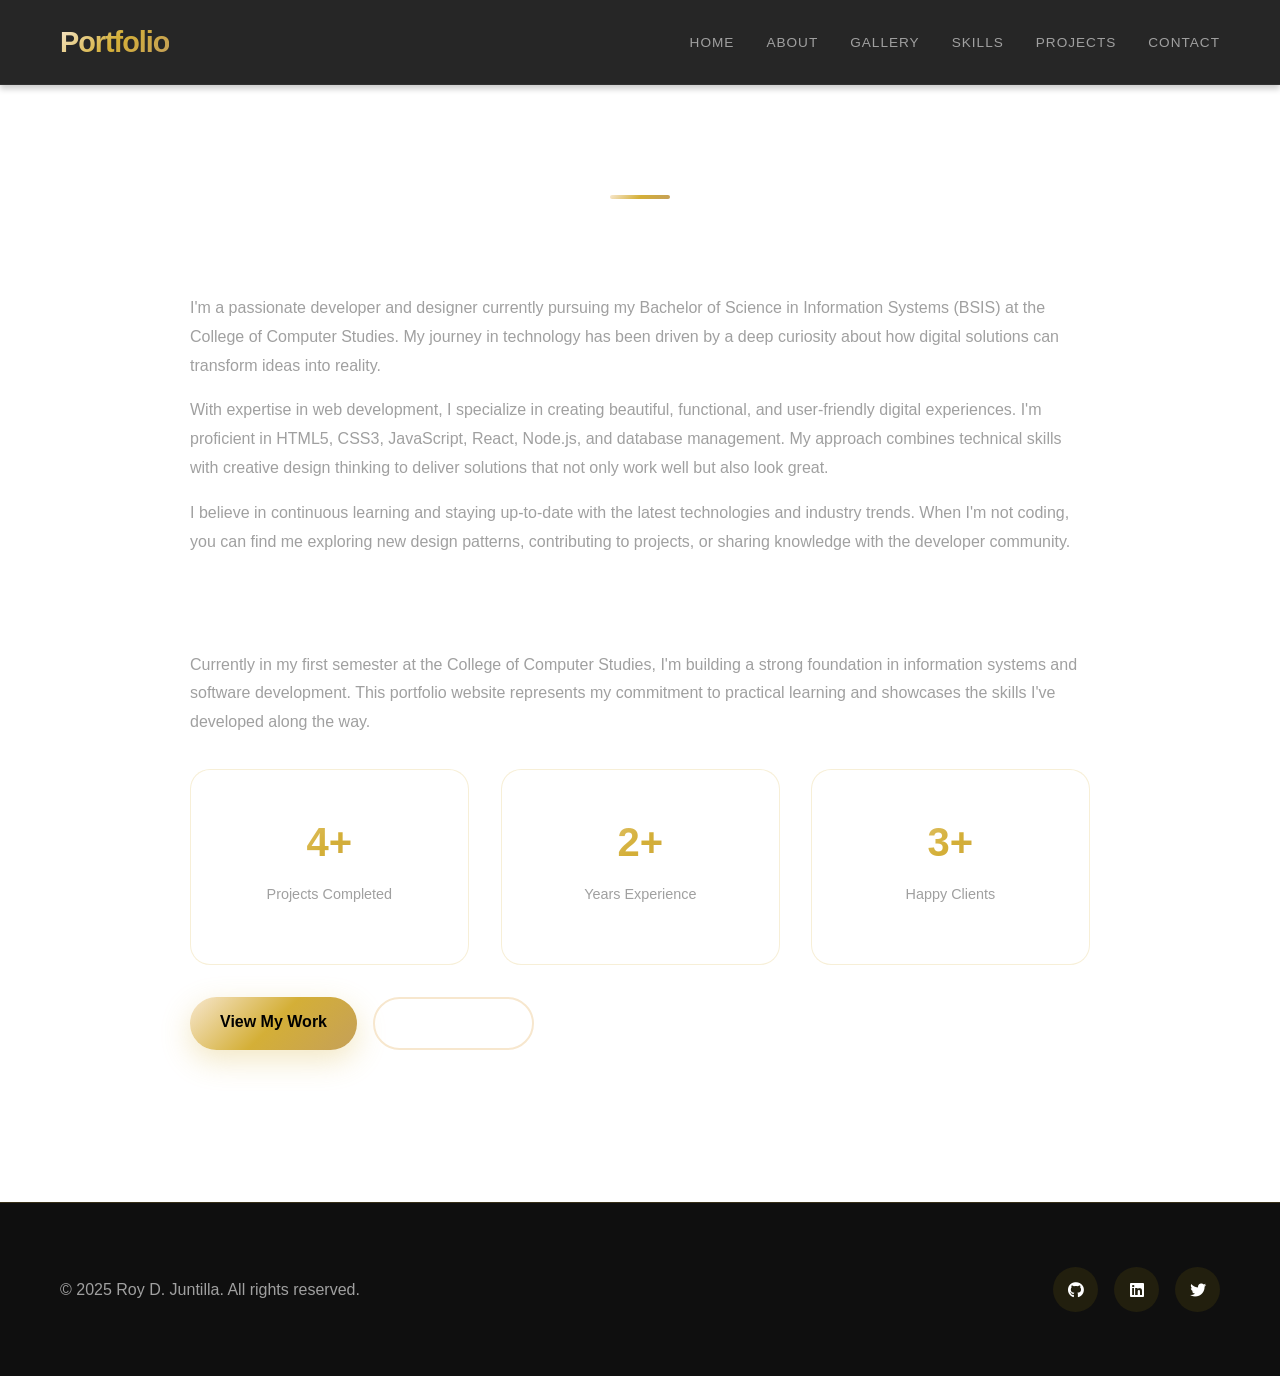
<file: about.html>
<!DOCTYPE html>
<html lang="en">

<head>
    <meta charset="UTF-8">
    <meta name="viewport" content="width=device-width, initial-scale=1.0">
    <title>About - Roy D. Juntilla</title>
    <link rel="stylesheet" href="style.css">
    <link rel="stylesheet" href="https://cdnjs.cloudflare.com/ajax/libs/font-awesome/6.4.0/css/all.min.css">
</head>

<body>
    <!-- Navigation -->
    <nav class="navbar">
        <div class="nav-container">
            <div class="logo">
                <span class="logo-text">Portfolio</span>
            </div>
            <ul class="nav-menu">
                <li><a href="index.html#home" class="nav-link">Home</a></li>
                <li><a href="index.html#about" class="nav-link active">About</a></li>
                <li><a href="index.html#gallery" class="nav-link">Gallery</a></li>
                <li><a href="index.html#skills" class="nav-link">Skills</a></li>
                <li><a href="index.html#projects" class="nav-link">Projects</a></li>
                <li><a href="index.html#contact" class="nav-link">Contact</a></li>
            </ul>
            <div class="hamburger">
                <span class="bar"></span>
                <span class="bar"></span>
                <span class="bar"></span>
            </div>
        </div>
    </nav>

    <!-- About Page Content -->
    <section class="about" style="padding-top: 120px; min-height: 100vh;">
        <div class="container">
            <h2 class="section-title">About Me</h2>
            <div class="about-content">
                <div class="about-text">
                    <h3>Hello! I'm Roy D. Juntilla</h3>
                    <p>
                        I'm a passionate developer and designer currently pursuing my Bachelor of Science in Information
                        Systems (BSIS)
                        at the College of Computer Studies. My journey in technology has been driven by a deep curiosity
                        about
                        how digital solutions can transform ideas into reality.
                    </p>
                    <p>
                        With expertise in web development, I specialize in creating beautiful, functional, and
                        user-friendly
                        digital experiences. I'm proficient in HTML5, CSS3, JavaScript, React, Node.js, and database
                        management.
                        My approach combines technical skills with creative design thinking to deliver solutions that
                        not only
                        work well but also look great.
                    </p>
                    <p>
                        I believe in continuous learning and staying up-to-date with the latest technologies and
                        industry trends.
                        When I'm not coding, you can find me exploring new design patterns, contributing to projects, or
                        sharing knowledge with the developer community.
                    </p>

                    <h3 style="margin-top: 2rem;">My Journey</h3>
                    <p>
                        Currently in my first semester at the College of Computer Studies, I'm building a strong
                        foundation
                        in information systems and software development. This portfolio website represents my commitment
                        to
                        practical learning and showcases the skills I've developed along the way.
                    </p>

                    <div class="about-stats">
                        <div class="stat-item">
                            <h4>6</h4>
                            <p>Projects Completed</p>
                        </div>
                        <div class="stat-item">
                            <h4>3+</h4>
                            <p>Years Experience</p>
                        </div>
                        <div class="stat-item">
                            <h4>5</h4>
                            <p>Happy Clients</p>
                        </div>
                    </div>

                    <div class="hero-buttons" style="margin-top: 2rem;">
                        <a href="index.html#projects" class="btn btn-primary">View My Work</a>
                        <a href="index.html#contact" class="btn btn-secondary">Get In Touch</a>
                    </div>
                </div>
            </div>
        </div>
    </section>

    <!-- Footer -->
    <footer class="footer">
        <div class="container">
            <p>&copy; 2025 Roy D. Juntilla. All rights reserved.</p>
            <div class="footer-social">
                <a href="#" class="social-icon"><i class="fab fa-github"></i></a>
                <a href="#" class="social-icon"><i class="fab fa-linkedin"></i></a>
                <a href="#" class="social-icon"><i class="fab fa-twitter"></i></a>
            </div>
        </div>
    </footer>

    <script src="script.js"></script>
</body>

</html>
</file>
<file: style.css>
/* ===== CSS Reset & Base Styles ===== */
* {
    margin: 0;
    padding: 0;
    box-sizing: border-box;
}

/* ===== 3D Tilt Shine Layer ===== */
.tilt {
    position: relative;
    transition: transform 0.3s ease;
}

/* Shine effect removed as it was part of 3D tilt */
.tilt:hover {
    transform: translateY(-5px);
}

:root {
    /* Sophisticated Golden theme - Guillaume Gouessan inspired */
    --primary-color: #f7e7ce;
    /* champagne gold */
    --secondary-color: #d4af37;
    /* metallic gold */
    --accent-color: #c5a059;
    /* silk gold */
    --dark-bg: #030303;
    /* absolute black for contrast */
    --panel-bg: rgba(15, 15, 15, 0.7);
    --text-primary: #ffffff;
    --text-secondary: #a0a0a0;
    --gold-gradient: linear-gradient(135deg, #f7e7ce 0%, #d4af37 50%, #c5a059 100%);
    --glass: rgba(255, 255, 255, 0.03);
    --border: rgba(212, 175, 55, 0.2);

    --font-heading: 'Space Grotesk', sans-serif;
    --font-body: 'Outfit', sans-serif;
}

html {
    scroll-behavior: smooth;
}

.bg-gradient {
    position: fixed;
    top: 0;
    left: 0;
    width: 100%;
    height: 100%;
    z-index: -1;
    background: linear-gradient(135deg, #030303 0%, #0a0a0a 50%, #030303 100%);
}

body {
    font-family: var(--font-body);
    background: transparent;
    color: var(--text-primary);
    line-height: 1.6;
    overflow-x: hidden;
}

/* Body before glow removed in favor of Three.js background */

.container {
    max-width: 1200px;
    margin: 0 auto;
    padding: 0 20px;
}

/* ===== Navigation Bar ===== */
.navbar {
    position: fixed;
    top: 0;
    width: 100%;
    background: rgba(3, 3, 3, 0.7);
    backdrop-filter: blur(15px);
    z-index: 1000;
    padding: 1.2rem 0;
    border-bottom: 1px solid rgba(255, 255, 255, 0.05);
}

.nav-container {
    max-width: 1200px;
    margin: 0 auto;
    padding: 0 20px;
    display: flex;
    justify-content: space-between;
    align-items: center;
}

.logo-text {
    font-size: 1.8rem;
    font-weight: 800;
    font-family: var(--font-heading);
    letter-spacing: -1px;
    background: var(--gold-gradient);
    -webkit-background-clip: text;
    -webkit-text-fill-color: transparent;
    background-clip: text;
}

.nav-menu {
    display: flex;
    list-style: none;
    gap: 2rem;
}

.nav-link {
    color: var(--text-secondary);
    text-decoration: none;
    font-weight: 500;
    font-family: var(--font-heading);
    text-transform: uppercase;
    font-size: 0.85rem;
    letter-spacing: 1px;
    transition: all 0.3s ease;
    position: relative;
}

.nav-link::after {
    content: '';
    position: absolute;
    bottom: -5px;
    left: 0;
    width: 0;
    height: 2px;
    background: var(--gradient-1);
    transition: width 0.3s ease;
}

.nav-link:hover,
.nav-link.active {
    color: var(--text-primary);
}

.nav-link:hover::after,
.nav-link.active::after {
    width: 100%;
}

.hamburger {
    display: none;
    flex-direction: column;
    cursor: pointer;
}

.hamburger .bar {
    width: 25px;
    height: 3px;
    background: var(--text-primary);
    margin: 3px 0;
    transition: 0.3s;
}

/* ===== Hero Section ===== */
.hero {
    min-height: 100vh;
    display: flex;
    align-items: center;
    justify-content: center;
    position: relative;
    padding: 100px 20px 50px;
    background: transparent;
    overflow: hidden;
}

.hero::before {
    content: '';
    position: absolute;
    top: 0;
    left: 0;
    right: 0;
    bottom: 0;
    background:
        radial-gradient(circle at 20% 50%, rgba(212, 175, 55, 0.12) 0%, transparent 50%),
        radial-gradient(circle at 80% 80%, rgba(255, 215, 0, 0.1) 0%, transparent 50%);
    animation: pulse 8s ease-in-out infinite;
}

@keyframes pulse {

    0%,
    100% {
        opacity: 1;
    }

    50% {
        opacity: 0.5;
    }
}

.hero-content {
    max-width: 1200px;
    display: grid;
    grid-template-columns: 1fr 1fr;
    gap: 4rem;
    align-items: center;
    position: relative;
    z-index: 1;
}

.hero-title {
    font-family: var(--font-heading);
    font-size: 5rem;
    font-weight: 800;
    margin-bottom: 1.5rem;
    line-height: 1;
    letter-spacing: -2px;
}

.gradient-text {
    background: var(--gold-gradient);
    -webkit-background-clip: text;
    -webkit-text-fill-color: transparent;
    background-clip: text;
    animation: gradient-shift 10s ease infinite;
}

@keyframes gradient-shift {

    0%,
    100% {
        filter: hue-rotate(0deg);
    }

    50% {
        filter: hue-rotate(20deg);
    }
}

.hero-subtitle {
    font-size: 1.5rem;
    color: var(--text-secondary);
    margin-bottom: 1rem;
}

.hero-description {
    font-size: 1.1rem;
    color: var(--text-secondary);
    margin-bottom: 2rem;
    line-height: 1.8;
}

.hero-buttons {
    display: flex;
    gap: 1rem;
    margin-bottom: 2rem;
}

.btn {
    padding: 12px 30px;
    border-radius: 50px;
    text-decoration: none;
    font-weight: 600;
    transition: all 0.3s ease;
    display: inline-block;
}

.btn-primary {
    background: var(--gold-gradient);
    color: #000;
    box-shadow: 0 10px 30px rgba(212, 175, 55, 0.3);
    border: none;
}

.btn-primary:hover {
    transform: translateY(-5px) scale(1.05);
    box-shadow: 0 15px 40px rgba(212, 175, 55, 0.5);
}

.btn-secondary {
    background: transparent;
    color: var(--text-primary);
    border: 2px solid var(--primary-color);
}

.btn-secondary:hover {
    background: var(--primary-color);
    transform: translateY(-3px);
}

.social-links {
    display: flex;
    gap: 1rem;
}

.social-icon {
    width: 45px;
    height: 45px;
    border-radius: 50%;
    background: rgba(255, 215, 0, 0.08);
    display: flex;
    align-items: center;
    justify-content: center;
    color: var(--text-primary);
    text-decoration: none;
    transition: all 0.3s ease;
}

.social-icon:hover {
    background: var(--gold-gradient);
    transform: translateY(-5px) rotate(360deg);
    color: #000;
    box-shadow: 0 10px 20px rgba(212, 175, 55, 0.4);
}

.hero-image {
    position: relative;
    height: 600px;
    display: flex;
    align-items: center;
    justify-content: center;
}

.image-container {
    position: relative;
    width: fit-content;
    height: fit-content;
    display: block;
}

.profile-pic {
    width: 400px;
    height: 500px;
    max-width: 90vw;
    object-fit: cover;
    border-radius: 24px;
    border: 1px solid var(--border);
    background: var(--glass);
    padding: 0;
    box-shadow: 0 30px 60px rgba(0, 0, 0, 0.8);
    position: relative;
    z-index: 2;
    transition: all 0.5s cubic-bezier(0.23, 1, 0.32, 1);
}

.pic-backdrop {
    position: absolute;
    top: -15px;
    left: -15px;
    right: -15px;
    bottom: -15px;
    border: 2px solid var(--secondary-color);
    opacity: 0.7;
    border-radius: 30px;
    z-index: 1;
    pointer-events: none;
    transition: all 0.5s ease;
}

.image-container:hover .pic-backdrop {
    top: -25px;
    left: -25px;
    right: -25px;
    bottom: -25px;
    opacity: 0.8;
}

/* Profile float removed */

/* Floating shapes and animations removed */

.scroll-indicator {
    position: absolute;
    bottom: 30px;
    left: 50%;
    transform: translateX(-50%);
    display: flex;
    flex-direction: column;
    align-items: center;
    gap: 10px;
    color: var(--secondary-color);
    animation: bounce 2s infinite;
}

@keyframes bounce {

    0%,
    100% {
        transform: translateX(-50%) translateY(0) scale(1.1);
    }

    50% {
        transform: translateX(-50%) translateY(-20px) scale(1.3);
    }
}

/* ===== About Section ===== */
.about {
    padding: 120px 20px;
    background: transparent;
}

.section-title {
    font-size: 2.5rem;
    text-align: center;
    margin-bottom: 3rem;
    position: relative;
}

.section-title::after {
    content: '';
    position: absolute;
    bottom: -15px;
    left: 50%;
    transform: translateX(-50%);
    width: 60px;
    height: 4px;
    background: var(--gold-gradient);
    border-radius: 10px;
}

.about-content {
    max-width: 900px;
    margin: 0 auto;
}

.about-text h3 {
    font-size: 1.8rem;
    margin-bottom: 1rem;
    color: var(--text-primary);
}

.about-text p {
    color: var(--text-secondary);
    margin-bottom: 1rem;
    line-height: 1.8;
}

.about-stats {
    display: grid;
    grid-template-columns: repeat(3, 1fr);
    gap: 2rem;
    margin-top: 2rem;
}

.stat-item {
    text-align: center;
    padding: 2.5rem 1.5rem;
    background: var(--glass);
    backdrop-filter: blur(8px);
    border: 1px solid var(--border);
    border-radius: 20px;
    transition: all 0.4s cubic-bezier(0.175, 0.885, 0.32, 1.275);
    will-change: transform;
}

.stat-item:hover {
    transform: translateY(-10px);
    box-shadow: 0 10px 30px rgba(212, 175, 55, 0.25);
}

.stat-item h4 {
    font-family: var(--font-heading);
    font-size: 2.5rem;
    background: var(--gold-gradient);
    -webkit-background-clip: text;
    -webkit-text-fill-color: transparent;
    background-clip: text;
    margin-bottom: 0.5rem;
}

.stat-item p {
    color: var(--text-secondary);
    font-size: 0.9rem;
}

/* ===== Gallery Section ===== */
.gallery {
    padding: 100px 20px;
    background: var(--dark-bg);
}

.gallery-description {
    text-align: center;
    color: var(--text-secondary);
    font-size: 1.1rem;
    margin-bottom: 3rem;
    margin-top: -1.5rem;
}

/* ===== Education Section ===== */
.education {
    padding: 120px 20px;
    background: transparent;
}

.education-grid {
    display: grid;
    grid-template-columns: repeat(3, 1fr);
    gap: 2rem;
}

.education-card {
    background: var(--glass);
    backdrop-filter: blur(8px);
    border: 1px solid var(--border);
    border-radius: 20px;
    padding: 2rem;
    transition: all 0.4s ease;
    will-change: transform;
}

.education-card:hover {
    transform: translateY(-8px);
    border-color: var(--primary-color);
    box-shadow: 0 12px 30px rgba(212, 175, 55, 0.2);
}

.edu-header {
    display: flex;
    align-items: center;
    justify-content: space-between;
    margin-bottom: 0.75rem;
}

.edu-level {
    font-weight: 700;
    color: var(--text-primary);
}

.edu-years {
    padding: 4px 10px;
    border-radius: 999px;
    border: 1px solid rgba(212, 175, 55, 0.5);
    color: var(--text-secondary);
    font-size: 0.85rem;
}

.edu-school {
    color: var(--text-secondary);
    font-size: 1.05rem;
    line-height: 1.5;
}

.gallery-grid {
    display: grid;
    grid-template-columns: repeat(auto-fit, minmax(320px, 1fr));
    gap: 2.5rem;
}

.gallery-item {
    position: relative;
    border-radius: 15px;
    overflow: hidden;
    cursor: pointer;
    transition: all 0.3s ease;
    aspect-ratio: 4/3;
}

.gallery-item img {
    width: 100%;
    height: 100%;
    object-fit: cover;
    transition: transform 0.5s ease;
}

.gallery-item:hover img {
    transform: scale(1.1);
}

.gallery-overlay {
    position: absolute;
    top: 0;
    left: 0;
    right: 0;
    bottom: 0;
    background: linear-gradient(to top, rgba(0, 0, 0, 0.9) 0%, transparent 100%);
    display: flex;
    flex-direction: column;
    justify-content: flex-end;
    padding: 2rem;
    opacity: 0;
    transition: all 0.4s ease;
}

.gallery-item:hover .gallery-overlay {
    opacity: 1;
}

/* ===== Lightbox Modal ===== */
.lightbox {
    position: fixed;
    inset: 0;
    background: rgba(0, 0, 0, 0.85);
    display: none;
    align-items: center;
    justify-content: center;
    z-index: 2000;
    backdrop-filter: blur(4px);
}

.lightbox.open {
    display: flex;
}

.lightbox img {
    max-width: 90vw;
    max-height: 85vh;
    border-radius: 12px;
    box-shadow: 0 20px 60px rgba(212, 175, 55, 0.25), 0 0 0 1px rgba(255, 215, 0, 0.15) inset;
}

.lightbox-close {
    position: absolute;
    top: 20px;
    right: 20px;
    width: 44px;
    height: 44px;
    border-radius: 50%;
    border: 1px solid rgba(212, 175, 55, 0.5);
    background: radial-gradient(circle at 30% 30%, rgba(212, 175, 55, 0.25), rgba(0, 0, 0, 0.6));
    color: var(--text-primary);
    display: flex;
    align-items: center;
    justify-content: center;
    cursor: pointer;
    transition: transform 0.2s ease, box-shadow 0.2s ease;
}

.lightbox-close:hover {
    transform: scale(1.05);
    box-shadow: 0 8px 20px rgba(212, 175, 55, 0.25);
}

.gallery-overlay h3 {
    color: var(--text-primary);
    font-size: 1.3rem;
    margin-bottom: 0.5rem;
}

.gallery-overlay p {
    color: var(--text-secondary);
    font-size: 0.9rem;
}

/* ===== Skills Section ===== */
.skills {
    padding: 120px 20px;
    background: transparent;
}

.skills-grid {
    display: grid;
    grid-template-columns: repeat(auto-fit, minmax(250px, 1fr));
    gap: 2rem;
}

.skill-card {
    background: var(--glass);
    backdrop-filter: blur(8px);
    border: 1px solid var(--border);
    padding: 2.5rem;
    border-radius: 20px;
    text-align: center;
    transition: all 0.4s ease;
    will-change: transform;
}

.skill-card:hover {
    transform: translateY(-10px);
    border-color: var(--primary-color);
    box-shadow: 0 10px 30px rgba(212, 175, 55, 0.25);
}

.skill-icon {
    font-size: 3.5rem;
    margin-bottom: 1.5rem;
    background: var(--gold-gradient);
    -webkit-background-clip: text;
    -webkit-text-fill-color: transparent;
    background-clip: text;
}

.skill-card h3 {
    margin-bottom: 1rem;
    color: var(--text-primary);
}

.skill-bar {
    width: 100%;
    height: 10px;
    background: #0d0d0d;
    border-radius: 10px;
    overflow: hidden;
}

.skill-progress {
    height: 100%;
    background: var(--gold-gradient);
    border-radius: 10px;
    width: 0;
    transition: width 1.5s cubic-bezier(0.1, 0, 0.3, 1);
}

/* ===== Projects Section ===== */
.projects {
    padding: 120px 20px;
    background: transparent;
}

.projects-grid {
    display: grid;
    grid-template-columns: repeat(auto-fit, minmax(300px, 1fr));
    gap: 2rem;
}

.project-card {
    background: var(--glass);
    backdrop-filter: blur(8px);
    border: 1px solid var(--border);
    border-radius: 20px;
    overflow: hidden;
    transition: all 0.4s ease;
    will-change: transform;
}

.project-card:hover {
    transform: translateY(-10px);
    box-shadow: 0 15px 40px rgba(212, 175, 55, 0.25);
}

.project-image {
    height: 200px;
    background: var(--gradient-1);
    position: relative;
    overflow: hidden;
}

.project-overlay {
    position: absolute;
    top: 0;
    left: 0;
    right: 0;
    bottom: 0;
    background: rgba(0, 0, 0, 0.8);
    display: flex;
    align-items: center;
    justify-content: center;
    opacity: 0;
    transition: opacity 0.3s ease;
}

.project-card:hover .project-overlay {
    opacity: 1;
}

.project-link {
    width: 50px;
    height: 50px;
    background: white;
    border-radius: 50%;
    display: flex;
    align-items: center;
    justify-content: center;
    color: var(--dark-bg);
    text-decoration: none;
    transition: all 0.3s ease;
    box-shadow: 0 10px 25px rgba(212, 175, 55, 0.3);
}

.project-link:hover {
    transform: scale(1.2) rotate(360deg);
}

.project-info {
    padding: 1.5rem;
}

.project-info h3 {
    margin-bottom: 0.5rem;
    color: var(--text-primary);
}

.project-info p {
    color: var(--text-secondary);
    margin-bottom: 1rem;
    font-size: 0.9rem;
}

.project-tags {
    display: flex;
    gap: 0.5rem;
    flex-wrap: wrap;
}

.tag {
    padding: 5px 15px;
    background: var(--light-bg);
    border-radius: 20px;
    font-size: 0.8rem;
    color: var(--text-secondary);
}

/* ===== Hire Me Section ===== */
.hire-me {
    padding: 120px 20px;
    background: transparent;
}

.hire-me-content {
    display: grid;
    grid-template-columns: 1fr 1fr;
    gap: 4rem;
    align-items: start;
}

.hire-me-text h3 {
    font-family: var(--font-heading);
    font-size: 3rem;
    margin-bottom: 1.5rem;
    background: var(--gold-gradient);
    -webkit-background-clip: text;
    -webkit-text-fill-color: transparent;
    background-clip: text;
    letter-spacing: -1px;
}

.hire-me-text p {
    color: var(--text-secondary);
    margin-bottom: 2rem;
    line-height: 1.8;
    font-size: 1.1rem;
}

.availability-info {
    display: flex;
    flex-direction: column;
    gap: 1rem;
    margin-bottom: 2rem;
}

.availability-item {
    display: flex;
    align-items: center;
    gap: 1rem;
    color: var(--text-secondary);
}

.availability-item i {
    width: 40px;
    height: 40px;
    background: rgba(212, 175, 55, 0.1);
    border-radius: 50%;
    display: flex;
    align-items: center;
    justify-content: center;
    color: var(--primary-color);
    font-size: 1.1rem;
}

.hire-me-stats {
    display: grid;
    grid-template-columns: repeat(3, 1fr);
    gap: 1.5rem;
    margin-top: 2rem;
}

.hire-stat-item {
    text-align: center;
    padding: 1.5rem;
    background: var(--glass);
    backdrop-filter: blur(10px);
    border: 1px solid var(--border);
    border-radius: 20px;
    transition: all 0.3s ease;
}

.hire-stat-item:hover {
    transform: translateY(-5px);
    border-color: var(--primary-color);
    box-shadow: 0 10px 30px rgba(212, 175, 55, 0.25);
}

.hire-stat-item h4 {
    font-family: var(--font-heading);
    font-size: 1.8rem;
    background: var(--gold-gradient);
    -webkit-background-clip: text;
    -webkit-text-fill-color: transparent;
    background-clip: text;
    margin-bottom: 0.5rem;
}

.hire-stat-item p {
    color: var(--text-secondary);
    font-size: 0.9rem;
}

.hire-me-actions {
    display: flex;
    flex-direction: column;
    gap: 2rem;
}

.resume-download,
.contact-quick,
.services-offered {
    background: var(--glass);
    backdrop-filter: blur(10px);
    padding: 2.5rem;
    border-radius: 20px;
    border: 1px solid var(--border);
    transition: all 0.4s ease;
}

.resume-download:hover,
.contact-quick:hover,
.services-offered:hover {
    border-color: var(--primary-color);
    box-shadow: 0 10px 30px rgba(212, 175, 55, 0.15);
}

.resume-download h4,
.contact-quick h4,
.services-offered h4 {
    color: var(--text-primary);
    margin-bottom: 1rem;
    font-size: 1.3rem;
}

.resume-download p,
.contact-quick p {
    color: var(--text-secondary);
    margin-bottom: 1.5rem;
    line-height: 1.6;
}

.download-btn {
    width: 100%;
    display: flex;
    align-items: center;
    justify-content: center;
    gap: 0.5rem;
    font-size: 1rem;
    padding: 15px 30px;
    transition: all 0.3s ease;
}

.download-btn:hover {
    transform: translateY(-3px);
    box-shadow: 0 8px 25px rgba(212, 175, 55, 0.4);
}

.download-btn i {
    font-size: 1.1rem;
}

.quick-contact-buttons {
    display: flex;
    gap: 1rem;
    flex-wrap: wrap;
}

.quick-contact-buttons .btn {
    flex: 1;
    display: flex;
    align-items: center;
    justify-content: center;
    gap: 0.5rem;
    min-width: 120px;
}

.services-grid {
    display: grid;
    grid-template-columns: repeat(2, 1fr);
    gap: 1rem;
}

.service-item {
    background: rgba(255, 255, 255, 0.02);
    padding: 1.5rem;
    border-radius: 15px;
    text-align: center;
    transition: all 0.3s ease;
    border: 1px solid rgba(212, 175, 55, 0.1);
}

.service-item:hover {
    border-color: var(--primary-color);
    transform: translateY(-5px);
    box-shadow: 0 8px 20px rgba(212, 175, 55, 0.2);
}

.service-item i {
    font-size: 2rem;
    color: var(--primary-color);
    margin-bottom: 1rem;
    display: block;
}

.service-item h5 {
    color: var(--text-primary);
    margin-bottom: 0.5rem;
    font-size: 1rem;
}

.service-item p {
    color: var(--text-secondary);
    font-size: 0.85rem;
    line-height: 1.4;
}

/* ===== Contact Section ===== */
.contact {
    padding: 120px 20px;
    background: transparent;
}

.contact-content {
    display: grid;
    grid-template-columns: 1fr 1.5fr;
    gap: 3rem;
}

.contact-info h3 {
    font-size: 1.8rem;
    margin-bottom: 1rem;
}

.contact-info p {
    color: var(--text-secondary);
    margin-bottom: 2rem;
    line-height: 1.8;
}

.contact-details {
    display: flex;
    flex-direction: column;
    gap: 1rem;
}

.contact-item {
    display: flex;
    align-items: center;
    gap: 1rem;
    color: var(--text-secondary);
}

.contact-item i {
    width: 40px;
    height: 40px;
    background: rgba(212, 175, 55, 0.08);
    border-radius: 50%;
    display: flex;
    align-items: center;
    justify-content: center;
    color: var(--primary-color);
}

.contact-form {
    display: flex;
    flex-direction: column;
    gap: 1rem;
}

/* Embedded Map */
.map-container {
    margin-top: 1.5rem;
    width: 100%;
    aspect-ratio: 16 / 9;
    border-radius: 14px;
    overflow: hidden;
    border: 1px solid rgba(212, 175, 55, 0.25);
    box-shadow: 0 10px 30px rgba(212, 175, 55, 0.15);
    background: radial-gradient(600px 300px at 30% 20%, rgba(212, 175, 55, 0.06), transparent 60%), #0d0d0d;
}

.map-container iframe {
    width: 100%;
    height: 100%;
    border: 0;
    filter: saturate(1.1) contrast(1.05);
}

.form-group input,
.form-group textarea {
    width: 100%;
    padding: 15px;
    background: var(--glass);
    backdrop-filter: blur(5px);
    border: 1px solid var(--border);
    border-radius: 12px;
    color: var(--text-primary);
    font-size: 1rem;
    transition: all 0.3s ease;
}

.form-group input:focus,
.form-group textarea:focus {
    outline: none;
    border-color: var(--primary-color);
    box-shadow: 0 0 15px rgba(212, 175, 55, 0.25);
}

.form-group textarea {
    resize: vertical;
    min-height: 120px;
}

/* ===== Footer ===== */
.footer {
    padding: 4rem 20px;
    background: rgba(3, 3, 3, 0.95);
    border-top: 1px solid var(--border);
    text-align: center;
}

.footer .container {
    display: flex;
    justify-content: space-between;
    align-items: center;
}

.footer p {
    color: var(--text-secondary);
}

.footer-social {
    display: flex;
    gap: 1rem;
}

/* ===== Responsive Design ===== */
@media (max-width: 768px) {
    .hamburger {
        display: flex;
    }

    .nav-menu {
        position: fixed;
        left: -100%;
        top: 70px;
        flex-direction: column;
        background: #111;
        width: 100%;
        text-align: center;
        transition: 0.3s;
        padding: 2rem 0;
    }

    .nav-menu.active {
        left: 0;
    }

    .hero-content {
        grid-template-columns: 1fr;
        text-align: center;
    }

    .hero-title {
        font-size: 2.5rem;
    }

    .hero-buttons {
        justify-content: center;
        flex-wrap: wrap;
    }

    .hero-image {
        height: auto;
        min-height: 450px;
        padding: 50px 0;
    }

    .profile-pic {
        width: 280px;
        height: 350px;
    }

    .about-content {
        grid-template-columns: 1fr;
        text-align: center;
    }

    .about-img-wrapper {
        margin: 0 auto;
    }

    .about-stats {
        grid-template-columns: 1fr;
    }

    .contact-content {
        grid-template-columns: 1fr;
    }

    .education-grid {
        grid-template-columns: 1fr;
    }

    .hire-me-content {
        grid-template-columns: 1fr;
        gap: 2rem;
    }

    .hire-me-stats {
        grid-template-columns: 1fr;
    }

    .services-grid {
        grid-template-columns: 1fr;
    }

    .quick-contact-buttons {
        flex-direction: column;
    }

    .footer .container {
        flex-direction: column;
        gap: 1rem;
    }
}

@media (max-width: 480px) {
    .hero-title {
        font-size: 2rem;
    }

    .section-title {
        font-size: 2rem;
    }

    .skills-grid {
        grid-template-columns: 1fr;
    }

    .projects-grid {
        grid-template-columns: 1fr;
    }
}
</file>
